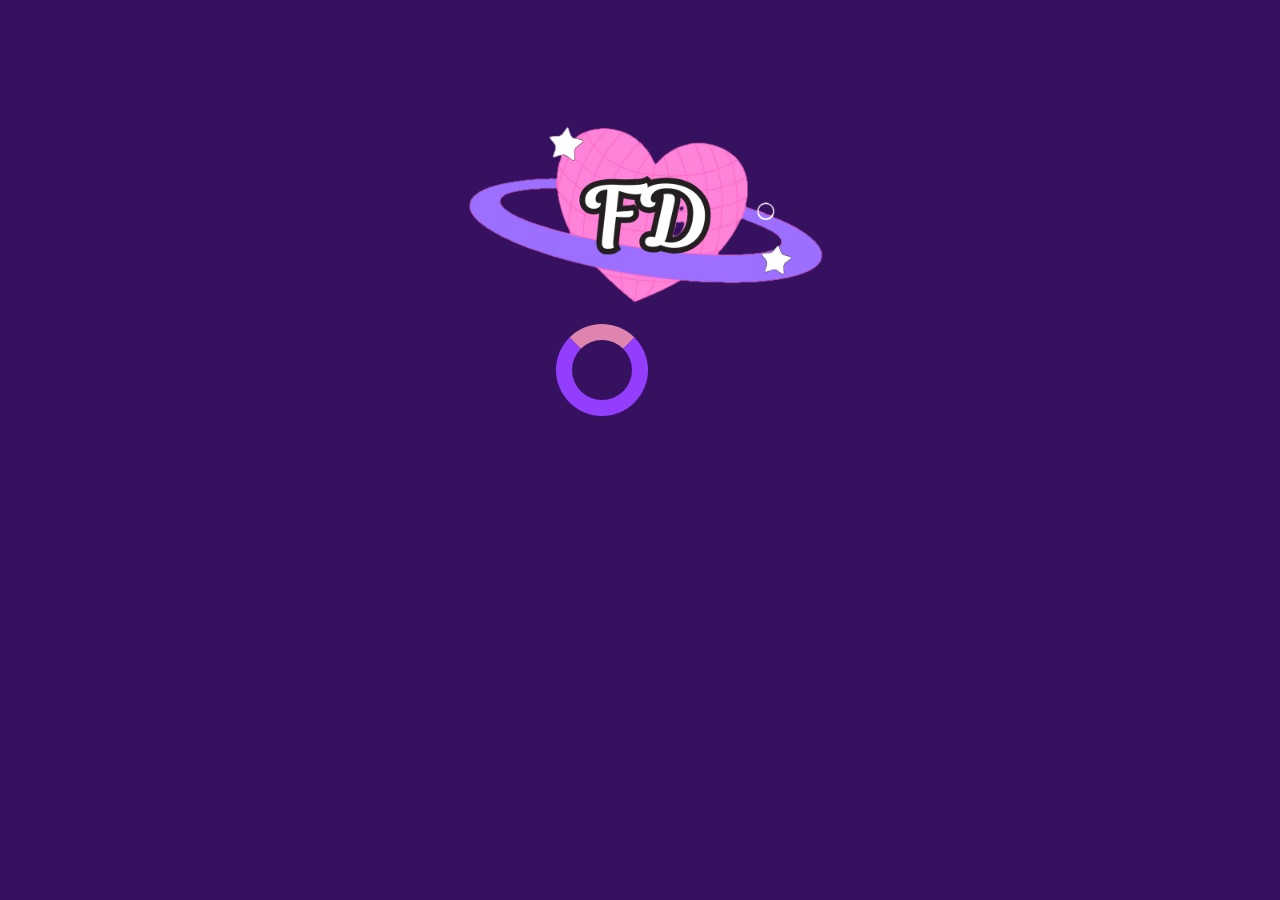
<file: 1.) Loading Screen/LoadingScreen.html>
<html>
<head>
    <title>Loading Screen</title>
    <style>
        body {
            display: flex;
            justify-content: center;
            align-items: center;
            width:100%;
            background-color: #36115F;
        }
        .loader {
            border: 16px solid #943EFD; /* Light purple */
            border-top: 16px solid #DE84AE; /* Pink */
            border-radius: 50%;
            width: 60px;
            height: 60px;
            animation: spin 2s linear infinite;
        }
        @keyframes spin {
            0% { transform: rotate(0deg); }
            100% { transform: rotate(360deg); }
        }
        .logo {
            position: absolute;
            top: 20px;
        }
        .loader{
            position: absolute;
            top: 370px;
            transform: translate(-50%, -50%);
            z-index: 0;
        }

.star {
	position: fixed;
	pointer-events: none;
}

.star:before, .star:after {
	position: absolute;
	top: 0;
	left: 0;
	content: '\2726';
	font-size: 9px;
}

.star:before {
	color: transparent;
	text-shadow: 0 0 3px rgb(250, 250, 174);
}

.star:after {
	background: yellow;
	-webkit-background-clip: text;
	-webkit-text-fill-color: transparent;
}

    </style>
</head>
<body>
    <div class="logo">
        <img src="spaceLOGO.png" style="width: 400px; height: auto;">
    </div>
    
    <div class="loader"></div>
    <script>
        // Simulate loading process
        setTimeout(() => {
            window.location.href = "SignIn.html"; // Redirect to the main page after loading
        }, 3000); // 3 seconds delay

        window.addEventListener('mousemove', function(e) {
      var arr = [1, 0.9, 0.8, 0.5, 0.2];

      arr.forEach(function(i) {
        var x = (1 - i) * 75;
        var star = document.createElement('div');

        star.className = 'star';
        star.style.top = e.pageY + Math.round(Math.random() * x - x / 2) + 'px';
        star.style.left = e.pageX + Math.round(Math.random() * x - x / 2) + 'px';

        document.body.appendChild(star);

        window.setTimeout(function() {
          document.body.removeChild(star);
        }, Math.round(Math.random() * i * 600));
      });
    }, false);

    </script>
</body>

</html>
</file>
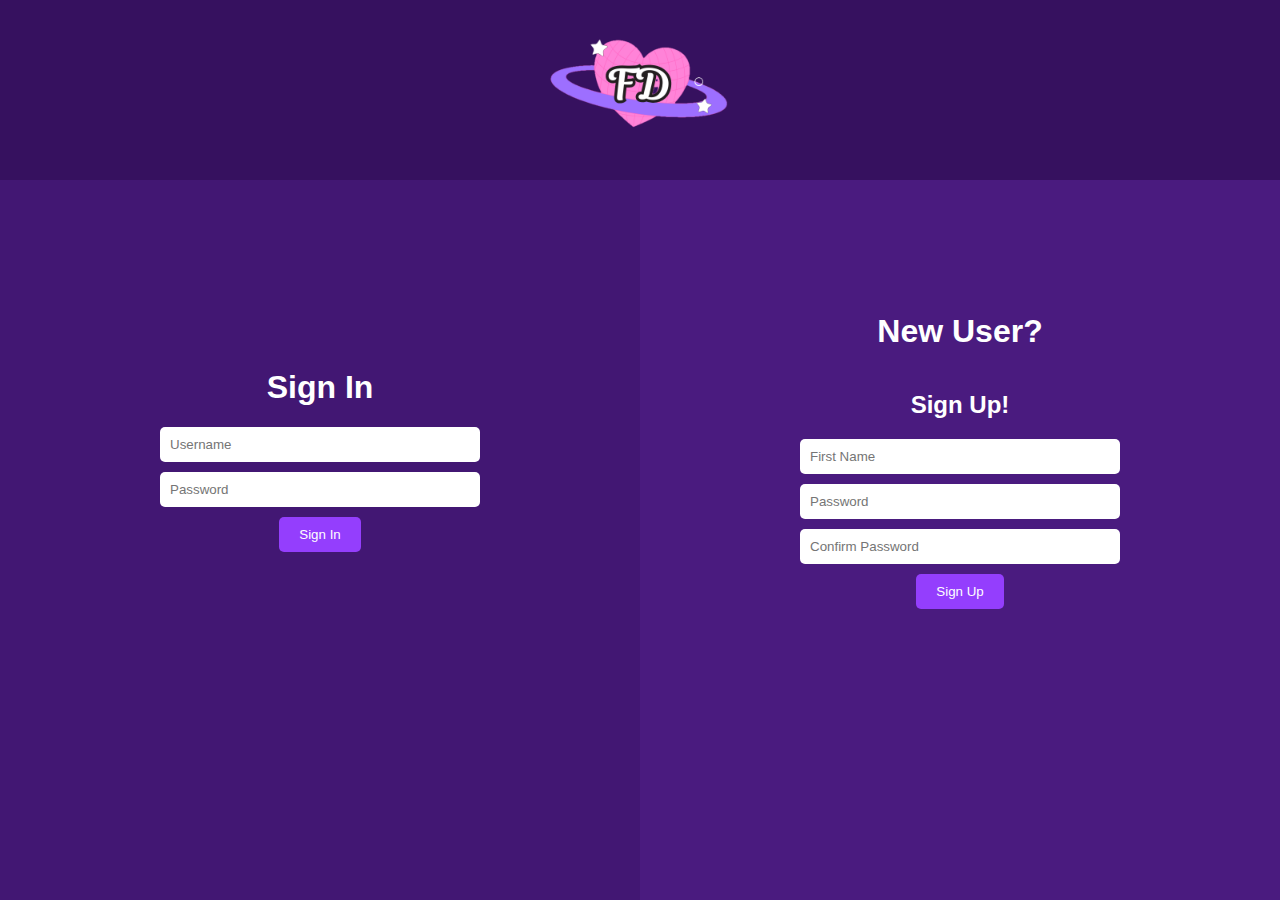
<file: 2.) Login Page/SignIn.html>
<!DOCTYPE html>
<html>
<head>
    <title>Sign In & Upload</title>
    <style>
        body {
            margin: 0;
            height: 100vh;
            background-color: #421773; /* Dark purple */
            font-family: Arial, sans-serif;
        }
        .split-container {
            display: flex;
            height: 100%;
        }

        .container, .upload-container {
            flex: 1;
            display: flex;
            flex-direction: column;
            justify-content: center;
            align-items: center;
            color: white;
        }

        .logo {
            margin-bottom: 20px;
        }

        .input-field {
            margin-bottom: 10px;
            width: 50%;
            display: flex;
            justify-content: center;
        }

        .input-field input {
            padding: 10px;
            width: 100%;
            border-radius: 5px;
            border: none;
        }

        .button {
            padding: 10px 20px;
            background-color: #943EFD; /* Light purple */
            border: none;
            border-radius: 5px;
            color: white;
            cursor: pointer;
        }

        .button:hover {
            background-color: #fe86d0;
            color:white;
        }

        .error-message {
            color: #F3206E;
            margin-top: 10px;
        }

        .success-message {
            color: green;
            margin-top: 10px;
        }

        .upload-container {
            background-color: #4A1B7F;
        }

        .upload-box {
            display: flex;
            flex-direction: column;
            align-items: center;
        }

        .upload-box input[type="file"] {
            margin-bottom: 15px;
        }

        .top{
            position: absolute;
            top: 0;
            left: 0;
            right: 0;
            height: 20%;
            width:100%;
            background-color: #36115F;
            display: flex;
            justify-content: center;
            align-items: center;
        }
        .star {
        position: fixed;
        pointer-events: none;
    }

    .star:before, .star:after {
        position: absolute;
        top: 0;
        left: 0;
        content: '\2726';
        font-size: 9px;
    }

    .star:before {
        color: transparent;
        text-shadow: 0 0 3px rgb(250, 250, 174);
    }

    .star:after {
        background: yellow;
        -webkit-background-clip: text;
        -webkit-text-fill-color: transparent;
    }
    </style>
</head>
<body>
    <script>
        function signIn() {
            const username = document.getElementById('username').value;
            const password = document.getElementById('password').value;
            const messageDiv = document.getElementById('message');
    
            if (username === '' || password === '') {
                messageDiv.innerHTML = '<p class="error-message">Please fill in all fields.</p>';
                return;
            }
    
            messageDiv.innerHTML = '<p class="success-message">Sign-in successful!</p>';
            setTimeout(() => {
                window.location.href = "LoadingScreen.html";
            }, 2000);
        }
    
        function signUp() {
            const name = document.getElementById('signup-name').value;
            const password = document.getElementById('signup-password').value;
            const confirmPassword = document.getElementById('confirm-password').value;
            const messageDiv = document.getElementById('signup-message');
    
            if (!name || !password || !confirmPassword) {
                messageDiv.innerHTML = '<p class="error-message">All fields are required.</p>';
                return;
            }
    
            if (password !== confirmPassword) {
                messageDiv.innerHTML = '<p class="error-message">Passwords do not match.</p>';
                return;
            }
    
            messageDiv.innerHTML = '<p class="success-message">Sign-up successful!</p>';
            setTimeout(() => {
                window.location.href = "LoadingScreen.html";
            }, 2000);

            window.location.href = "Upload.html"
        }


    window.addEventListener('mousemove', function(e) {
      var arr = [1, 0.9, 0.8, 0.5, 0.2];

      arr.forEach(function(i) {
        var x = (1 - i) * 75;
        var star = document.createElement('div');

        star.className = 'star';
        star.style.top = e.pageY + Math.round(Math.random() * x - x / 2) + 'px';
        star.style.left = e.pageX + Math.round(Math.random() * x - x / 2) + 'px';

        document.body.appendChild(star);

        window.setTimeout(function() {
          document.body.removeChild(star);
        }, Math.round(Math.random() * i * 600));
      });
    }, false);

    </script>
    <div class="top">
        <h1><img src="spaceLOGO.png" style="width: 200px; height: auto;"></h1>
    </div>
    <div class="split-container">
        <!-- Left: Sign In -->
        <div class="container">
            
            <h1>Sign In</h1>
            <div class="input-field">
                <input type="text" id="username" placeholder="Username" required>
            </div>
            <div class="input-field">
                <input type="password" id="password" placeholder="Password" required>
            </div>
            <button class="button" onclick="signIn()">Sign In</button>
            <div id="message"></div>
        </div>
        <!-- Right: Sign Up -->
        <div class="upload-container">
            <h1>New User?</h1>
            <h2>Sign Up!</h2>
            <div class="input-field">
                <input type="text" id="signup-name" placeholder="First Name" required>
            </div>
            <div class="input-field">
                <input type="password" id="signup-password" placeholder="Password" required>
            </div>
            <div class="input-field">
                <input type="password" id="confirm-password" placeholder="Confirm Password" required>
            </div>
            <button class="button" onclick="signUp()">Sign Up</button>
            <div id="signup-message"></div>
</div>

        
    </div>

    <script>
        function signIn() {
            const username = document.getElementById('username').value;
            const password = document.getElementById('password').value;
            const messageDiv = document.getElementById('message');

            if (username === '' || password === '') {
                messageDiv.innerHTML = '<p class="error-message">Please fill in all fields.</p>';
                return;
            }

            messageDiv.innerHTML = '<p class="success-message">Sign-in successful!</p>';
            setTimeout(() => {
                window.location.href = "LoadingScreen.html";
            }, 2000);
        }

        
    </script>
</body>
</html>
</file>
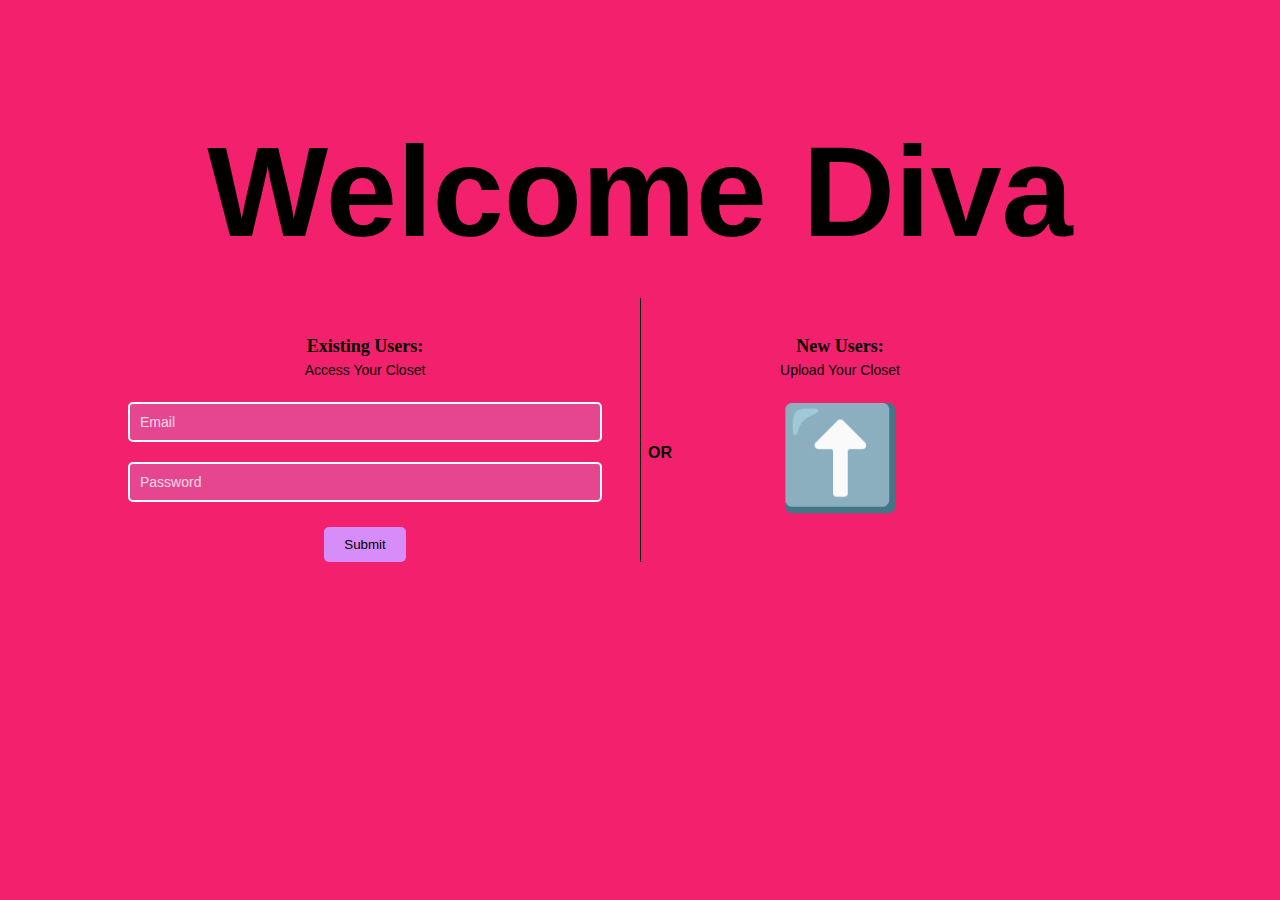
<file: templates/login.html>
<!DOCTYPE html>
<html lang="en">
<head>
    <meta charset="UTF-8">
    <title>Fashion Diva</title>
    <style>
        body {
            background-color: #F3206E;
            font-family: 'Segoe UI', sans-serif;
            color: #000;
            display: flex;
            justify-content: center;
            align-items: center;
            height: 80vh;
            width: auto;
            margin: 0;
        }
        .container {
            padding: 40px;
            border-radius: 10px;
            width: 1000px;
            display: flex;
            justify-content: space-between;
            align-items: flex-start;
            position: relative;
            padding-top: 200px;
        }
        .container h1 {
            position: absolute;
            top: 0;
            left: 50%;
            transform: translateX(-50%);
            color: #000;
            font-size: 128px;
            font-weight: bold;
            width: 100%;
            text-align: center;
            margin: 0;
        }
        .left {
            width: 45%;
            display: flex;
            flex-direction: column;
            align-items: center;
        }
        .right {
            width: 50%;
            display: flex;
            flex-direction: column;
            align-items: center;
        }
        .left h3, .right h3 {
            margin-bottom: 5px;
            font-size: 18px;
            font-family: 'Indie Flower', cursive;
        }
        .left p, .right p {
            margin-top: 0;
            font-size: 14px;
            color: #000;
        }
        input[type="email"],
        input[type="password"] {
            width: 100%;
            padding: 10px;
            margin: 10px 0;
            border: 2px solid white;
            border-radius: 5px;
            background-color: #E64590;
            color: white;
            font-size: 14px;
        }
        input::placeholder {
            color: white;
            opacity: 0.8;
        }
        button {
            margin-top: 15px;
            padding: 10px 20px;
            background-color: #D68DFA;
            color: black;
            border: none;
            border-radius: 5px;
            cursor: pointer;
        }
        .divider {
            position: absolute;
            left: 50%;
            top: 80px;
            bottom: 40px;
            width: 1px;
            background-color: black;
            margin-top: 100px;
        }
        .or {
            position: absolute;
            top: 65%;
            left: 50%;
            transform: translate(-50%, -50%);
            font-weight: bold;
            background-color: #F3206E;
            margin: 20px;
        }
        .upload-box {
            width: 100px;
            height: 100px;
            display: flex;
            justify-content: center;
            align-items: center;
            font-size: 100px;
            border-radius: 5px;
            cursor: pointer;
            background-color: transparent;
        }
    </style>
</head>
<body>

<div class="container">
    <h1>Welcome Diva</h1>
    
    <form method="POST" action="/login" style="display: flex; width: 100%;">
        <div class="left">
            <h3>Existing Users:</h3>
            <p>Access Your Closet</p>
            <input type="email" name="email" placeholder="Email" required>
            <input type="password" name="password" placeholder="Password" required>
            <button type="submit">Submit</button>
        </div>

        <div class="divider"></div>
        <div class="or">OR</div>
        
        <div class="right">
            <h3>New Users:</h3>
            <p>Upload Your Closet</p>
            <button class="upload-box">⬆️</button>
        </div>
    </form>
</div>

</body>
</html>
</file>
